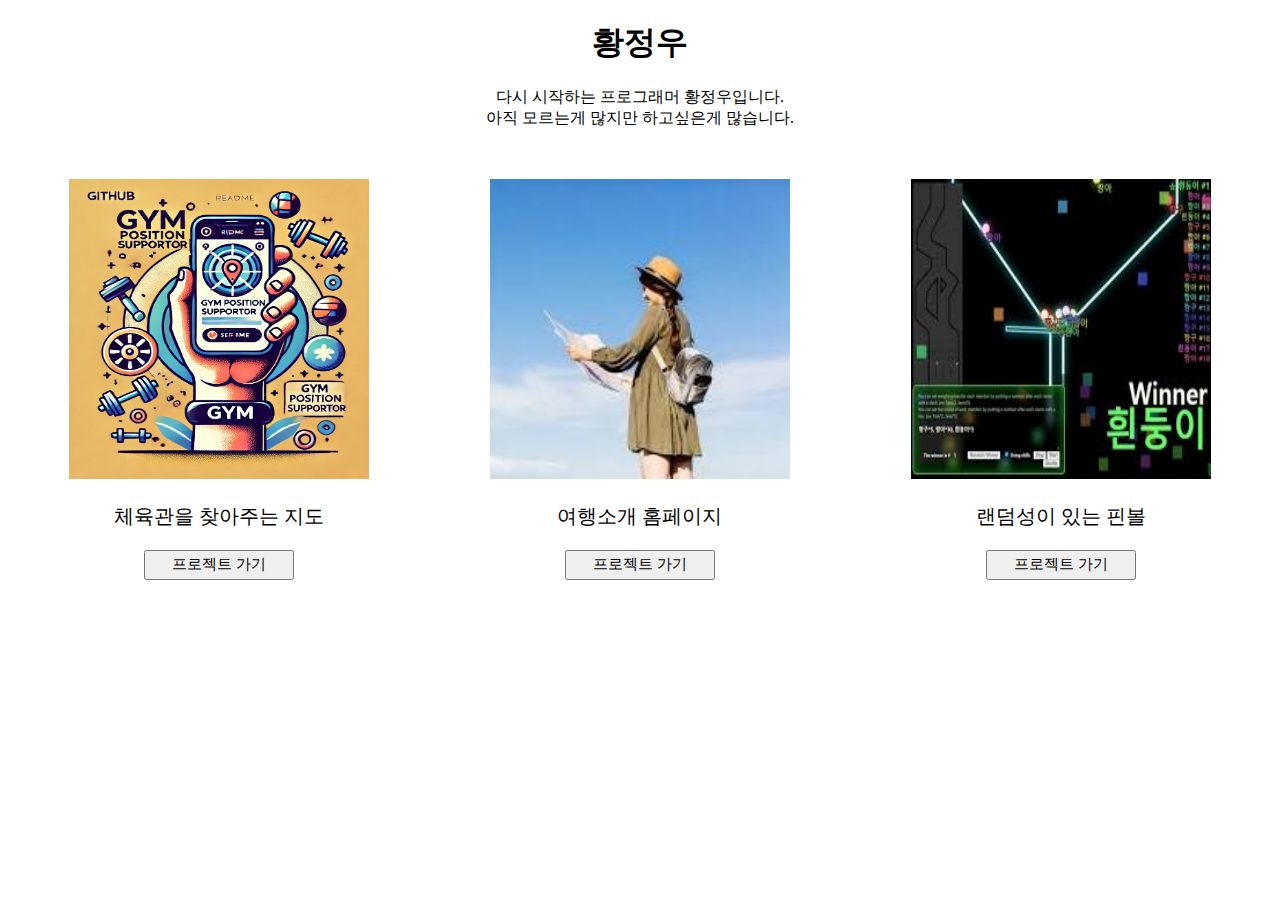
<file: index.html>
<!DOCTYPE html>
<html>
    <head>
        <meta charset="UTF-8">
        <title>Main</title>
        <link rel="stylesheet" href="./main.css">
    </head>
    <body>
        <h1>황정우</h1>
        <div id="txt_welcome">
            다시 시작하는 프로그래머 황정우입니다.<br>
            아직 모르는게 많지만 하고싶은게 많습니다.
        </div>
        <div style="display:grid; grid-template-columns: 1fr 1fr 1fr;">
            <div class="card">
                <img class="card_img" src="./img/map.png">
                <p class="card_title"> 체육관을 찾아주는 지도 </p>
                <input class="card_button" type="button" value="프로젝트 가기" onclick="location.href='./FirstProject.html'">
            </div>
            <div class="card">
                <img class="card_img" src="./img/trip.jpg">
                <p class="card_title"> 여행소개 홈페이지 </p>
                <input class="card_button" type="button" value="프로젝트 가기" onclick="location.href='./SecondProject.html'">
            </div>
            <div class="card">
                <img class="card_img" src="./img/pinball.jpg">
                <p class="card_title"> 랜덤성이 있는 핀볼 </p>
                <input class="card_button" type="button" value="프로젝트 가기" onclick="location.href='./ThirdProject.html'">
            </div>
        </div>
    </body>
</html>
</file>
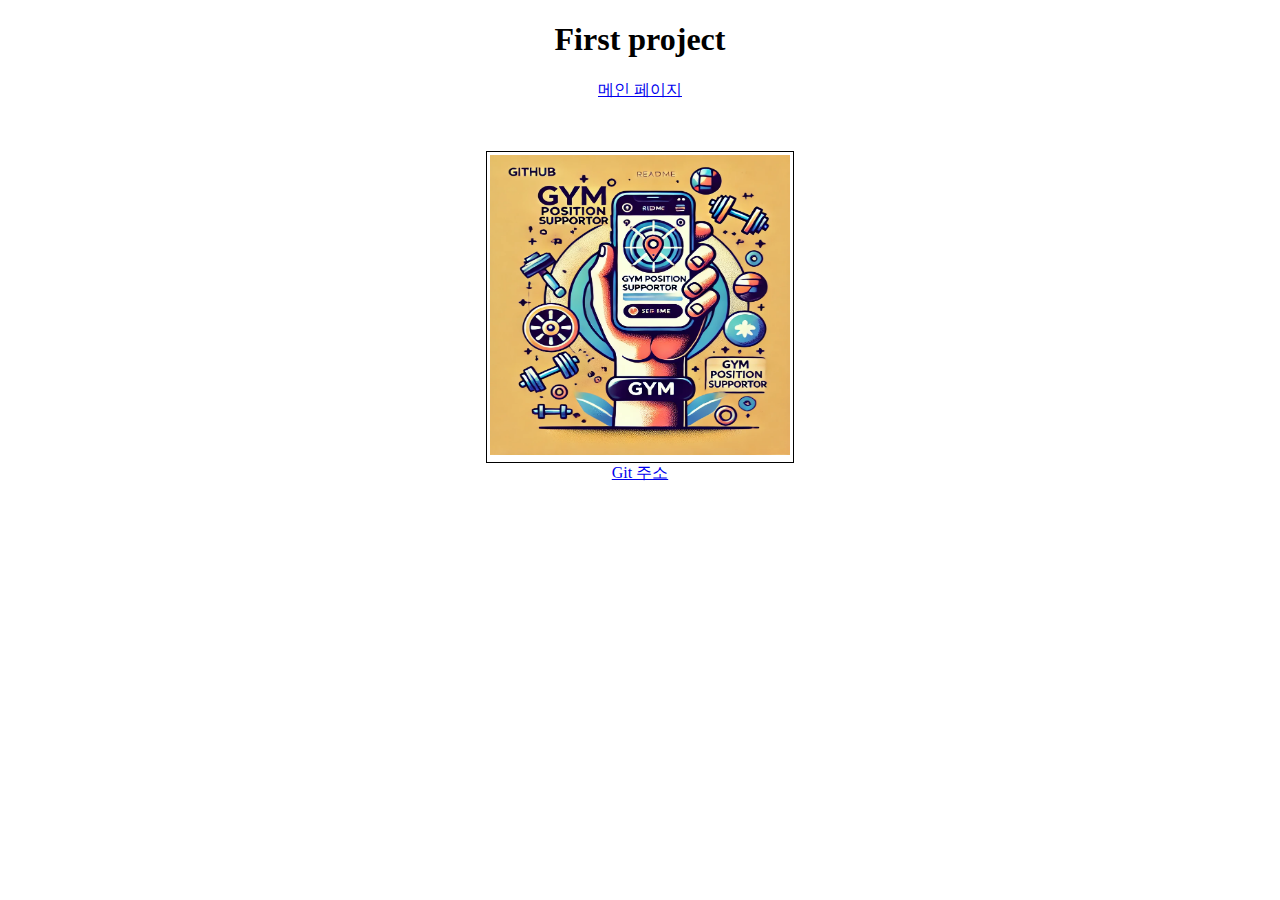
<file: FirstProject.html>
<!DOCTYPE html>
<html>
    <head>
        <meta charset="UTF-8">
        <title> First project </title>
        <style>
            h1 {
                text-align: center;
            }

            table {
                margin-left: auto;
                margin-right: auto;
            }

            div {
                text-align: center;
                margin-bottom: 50px;
            }
            th{
                text-align: center;
                align-content: center;
            }

            a {
                text-align: center;
                margin-bottom: 50px;
            }
        </style>
    </head>
    <body>
        <h1> First project </h1>
        <div>
        <a href="./index.html"> 메인 페이지 </a>
        </div>
        <table style="border: 1px solid black;"> <!-- 열 제목 -->
            <th> <img style="width: 300px; height: 300px;" src="./img/map.png"></th>
        </table>
        <div>
        <a href="https://github.com/GPS-GymPositionSupportor/GPS">Git 주소</a>
    </div>
    </body>
</html>
</file>
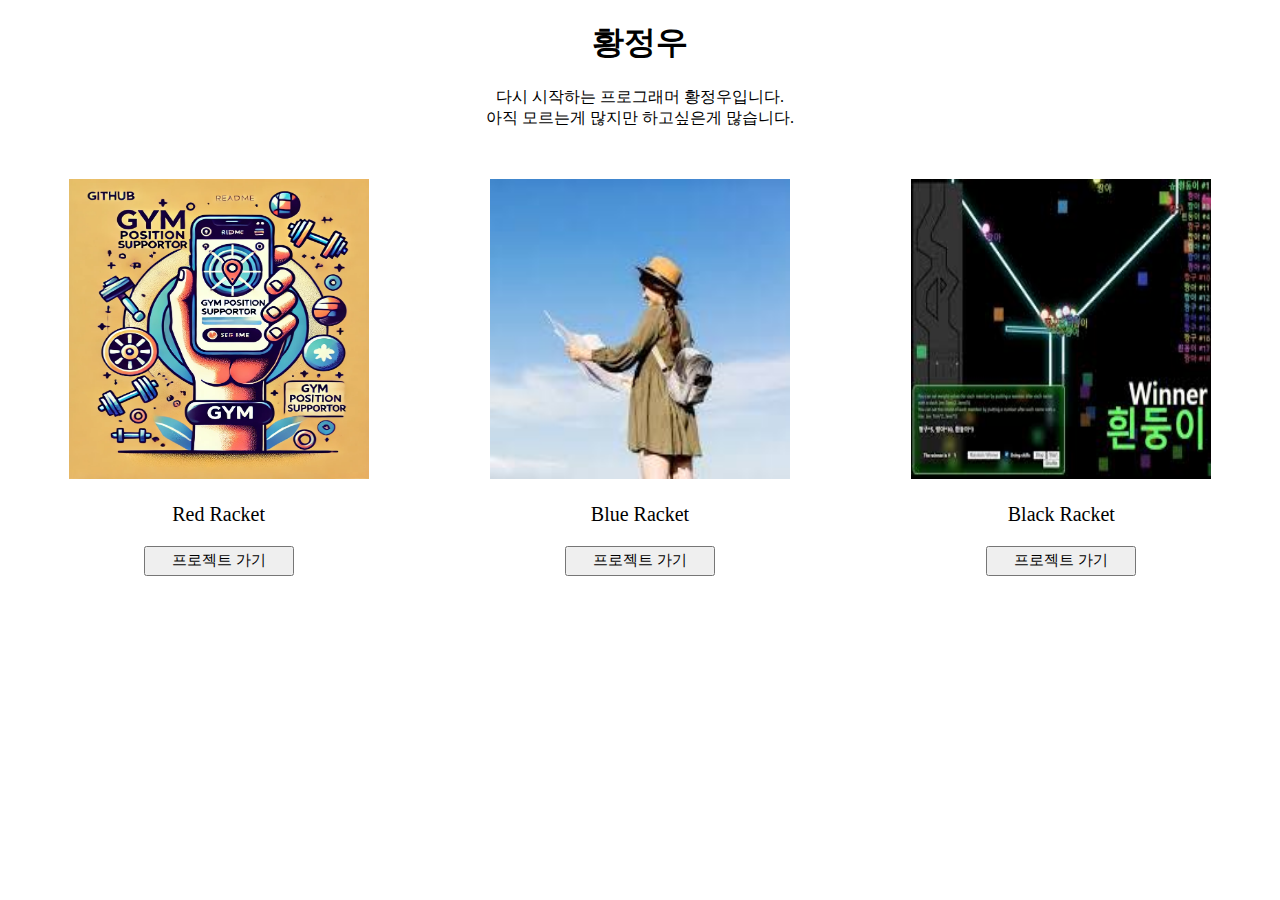
<file: main.html>
<!DOCTYPE html>
<html>
    <head>
        <meta charset="UTF-8">
        <title>Main</title>
        <link rel="stylesheet" href="./main.css">
    </head>
    <body>
        <h1>황정우</h1>
        <div id="txt_welcome">
            다시 시작하는 프로그래머 황정우입니다.<br>
            아직 모르는게 많지만 하고싶은게 많습니다.
        </div>
        <div style="display:grid; grid-template-columns: 1fr 1fr 1fr;">
            <div class="card">
                <img class="card_img" src="./img/map.png">
                <p class="card_title"> Red Racket </p>
                <input class="card_button" type="button" value="프로젝트 가기" onclick="location.href='./FirstProject'">
            </div>
            <div class="card">
                <img class="card_img" src="./img/trip.jpg">
                <p class="card_title"> Blue Racket </p>
                <input class="card_button" type="button" value="프로젝트 가기" onclick="location.href='./SecondProject'">
            </div>
            <div class="card">
                <img class="card_img" src="./img/pinball.jpg">
                <p class="card_title"> Black Racket </p>
                <input class="card_button" type="button" value="프로젝트 가기" onclick="location.href='./ThirdProject'">
            </div>
        </div>
    </body>
</html>
</file>
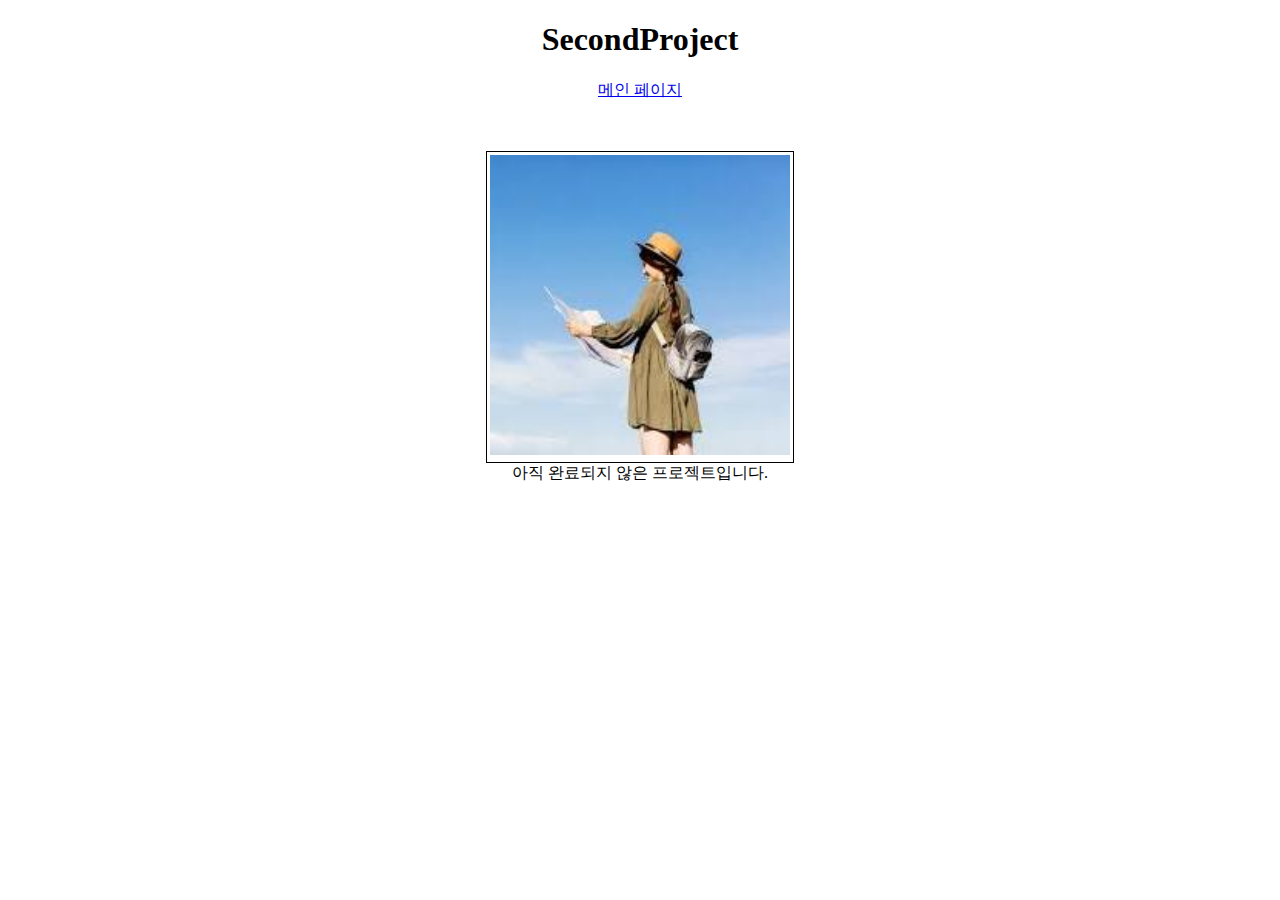
<file: SecondProject.html>
<!DOCTYPE html>
<html>
    <head>
        <meta charset="UTF-8">
        <title> First project </title>
        <style>
            h1 {
                text-align: center;
            }

            table {
                margin-left: auto;
                margin-right: auto;
            }

            div {
                text-align: center;
                margin-bottom: 50px;
            }
            th{
                text-align: center;
                align-content: center;
            }

            a {
                text-align: center;
                margin-bottom: 50px;
            }
        </style>
    </head>
    <body>
        <h1> SecondProject </h1>
        <div>
        <a href="./index.html"> 메인 페이지 </a>
        </div>
        <table style="border: 1px solid black;"> <!-- 열 제목 -->
            <th> <img style="width: 300px; height: 300px;" src="./img/trip.jpg"></th>
        </table>
        <div>
        아직 완료되지 않은 프로젝트입니다.
        </div>
    </body>
</html>
</file>
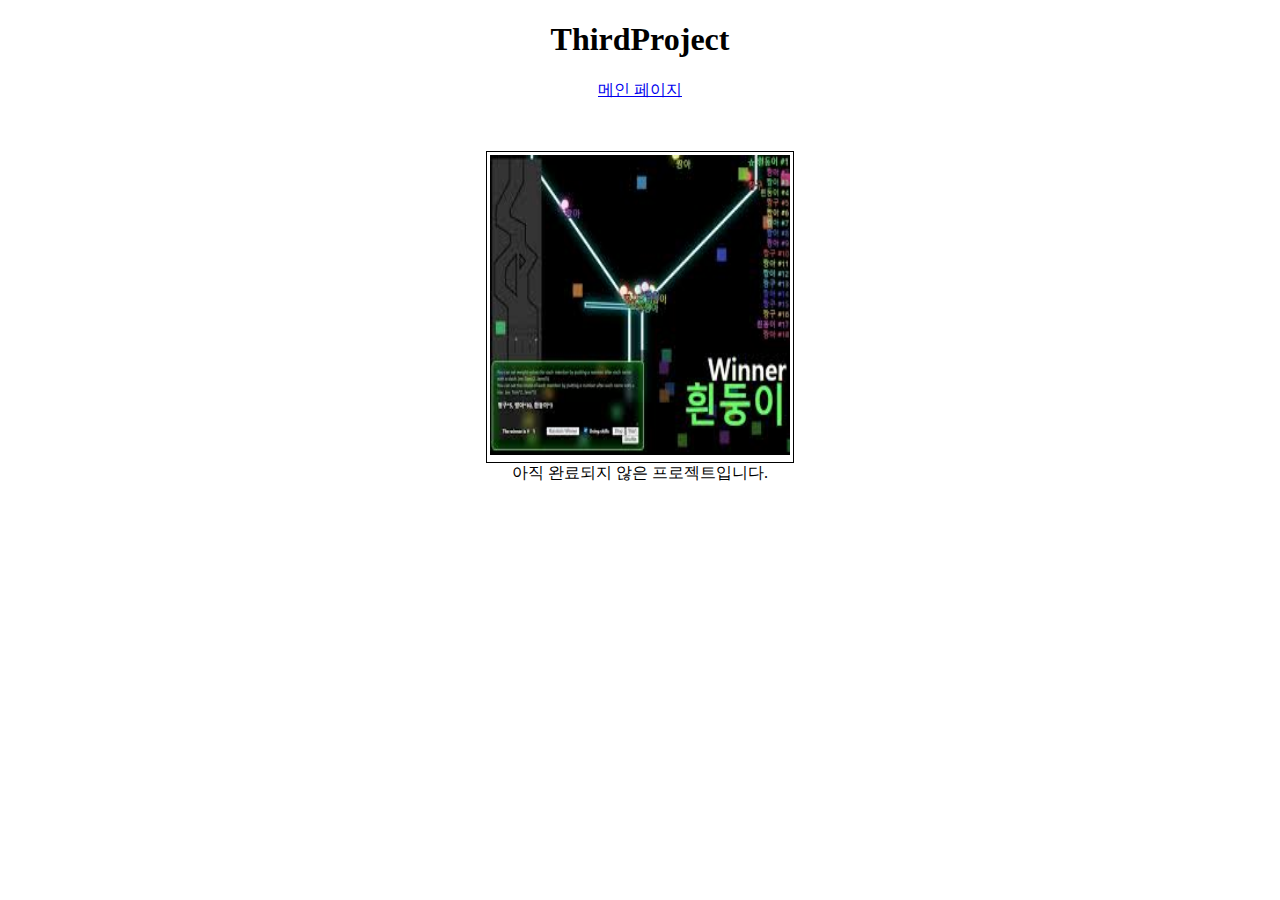
<file: ThirdProject.html>
<!DOCTYPE html>
<html>
    <head>
        <meta charset="UTF-8">
        <title> First project </title>
        <style>
            h1 {
                text-align: center;
            }

            table {
                margin-left: auto;
                margin-right: auto;
            }

            div {
                text-align: center;
                margin-bottom: 50px;
            }
            th{
                text-align: center;
                align-content: center;
            }

            a {
                text-align: center;
                margin-bottom: 50px;
            }
        </style>
    </head>
    <body>
        <h1> ThirdProject </h1>
        <div>
        <a href="./index.html"> 메인 페이지 </a>
        </div>
        <table style="border: 1px solid black;"> <!-- 열 제목 -->
            <th> <img style="width: 300px; height: 300px;" src="./img/pinball.jpg"></th>
        </table>
        <div>
            아직 완료되지 않은 프로젝트입니다.
        </div>
    </body>
</html>
</file>
<file: main.css>
h1 {
    text-align: center;
}

#txt_welcome {
    text-align: center; 
    margin-bottom: 50px;
}

.card {
    text-align: center;
}

.card_title {
    font-size: 20px;
}

.card_button {
    font-size: 15px;
    width: 150px;
    height: 30px;
}

.card_img {
    width: 300px;
    height: 300px;
}
</file>
